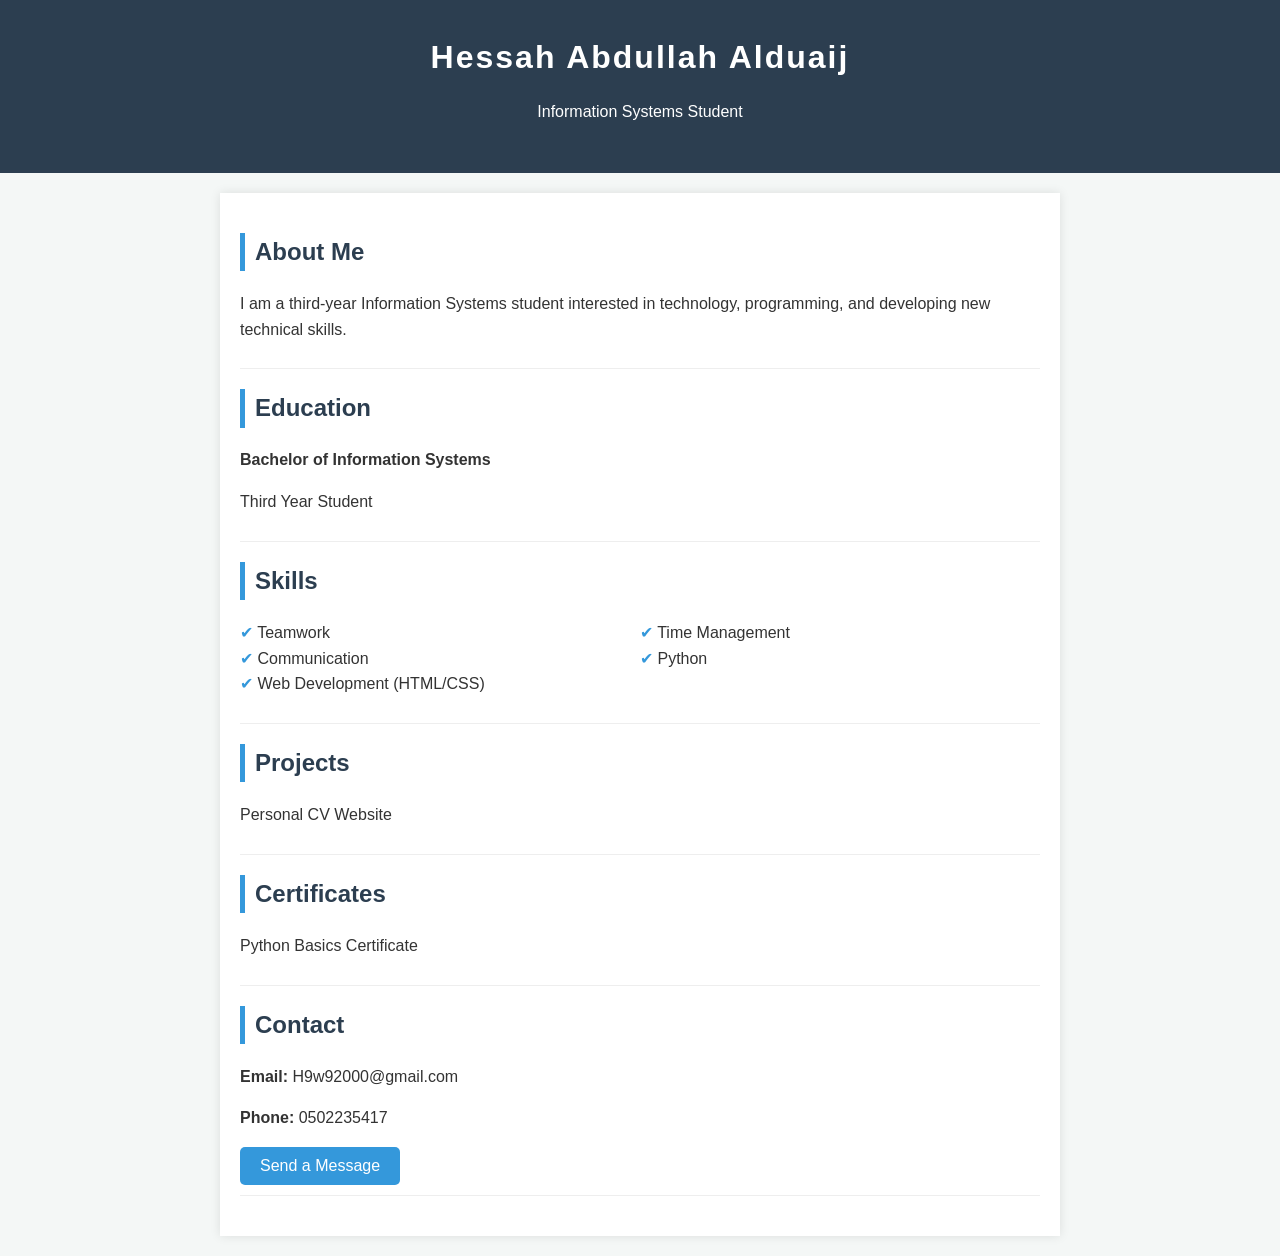
<file: index.html>
<!DOCTYPE html>
<html lang="en">
<head>
    <meta charset="UTF-8">
    <meta name="viewport" content="width=device-width, initial-scale=1.0">
    <title>Hessah Alduaij | CV</title>
    <link rel="stylesheet" href="style.css">
</head>
<body>

    <header>
        <h1>Hessah Abdullah Alduaij</h1>
        <p>Information Systems Student</p>
    </header>

    <div class="container">
        <section>
            <h2>About Me</h2>
            <p>I am a third-year Information Systems student interested in technology, programming, and developing new technical skills.</p>
        </section>

        <section>
            <h2>Education</h2>
            <div class="item">
                <strong>Bachelor of Information Systems</strong>
                <p>Third Year Student</p>
            </div>
        </section>

        <section>
            <h2>Skills</h2>
            <ul class="skills-list">
                <li>Teamwork</li>
                <li>Time Management</li>
                <li>Communication</li>
                <li>Python</li>
                <li>Web Development (HTML/CSS)</li>
            </ul>
        </section>

        <section>
            <h2>Projects</h2>
            <p>Personal CV Website</p>
        </section>

        <section>
            <h2>Certificates</h2>
            <p>Python Basics Certificate</p>
        </section>

        <section id="contact">
            <h2>Contact</h2>
            <p><strong>Email:</strong> H9w92000@gmail.com</p>
            <p><strong>Phone:</strong> 0502235417</p>
            <button id="contactBtn" onclick="showMessage()">Send a Message</button>
        </section>
    </div>

    <script src="script.js"></script>
</body>
</html>
</file>
<file: style.css>
body {
    font-family: 'Segoe UI', Tahoma, Geneva, Verdana, sans-serif;
    line-height: 1.6;
    margin: 0;
    padding: 0;
    background-color: #f4f7f6;
    color: #333;
}

header {
    background: #2c3e50;
    color: #fff;
    padding: 2rem 0;
    text-align: center;
}

header h1 {
    margin: 0;
    letter-spacing: 2px;
}

.container {
    max-width: 800px;
    margin: 20px auto;
    padding: 20px;
    background: #fff;
    box-shadow: 0 0 10px rgba(0,0,0,0.1);
}

section {
    margin-bottom: 20px;
    border-bottom: 1px solid #eee;
    padding-bottom: 10px;
}

h2 {
    color: #2c3e50;
    border-left: 5px solid #3498db;
    padding-left: 10px;
}

.skills-list {
    display: grid;
    grid-template-columns: repeat(2, 1fr);
    list-style: none;
    padding: 0;
}

.skills-list li::before {
    content: "✔ ";
    color: #3498db;
}

button {
    background-color: #3498db;
    color: white;
    padding: 10px 20px;
    border: none;
    border-radius: 5px;
    cursor: pointer;
    font-size: 16px;
    transition: background 0.3s ease;
}

button:hover {
    background-color: #2980b9;
}
</file>
